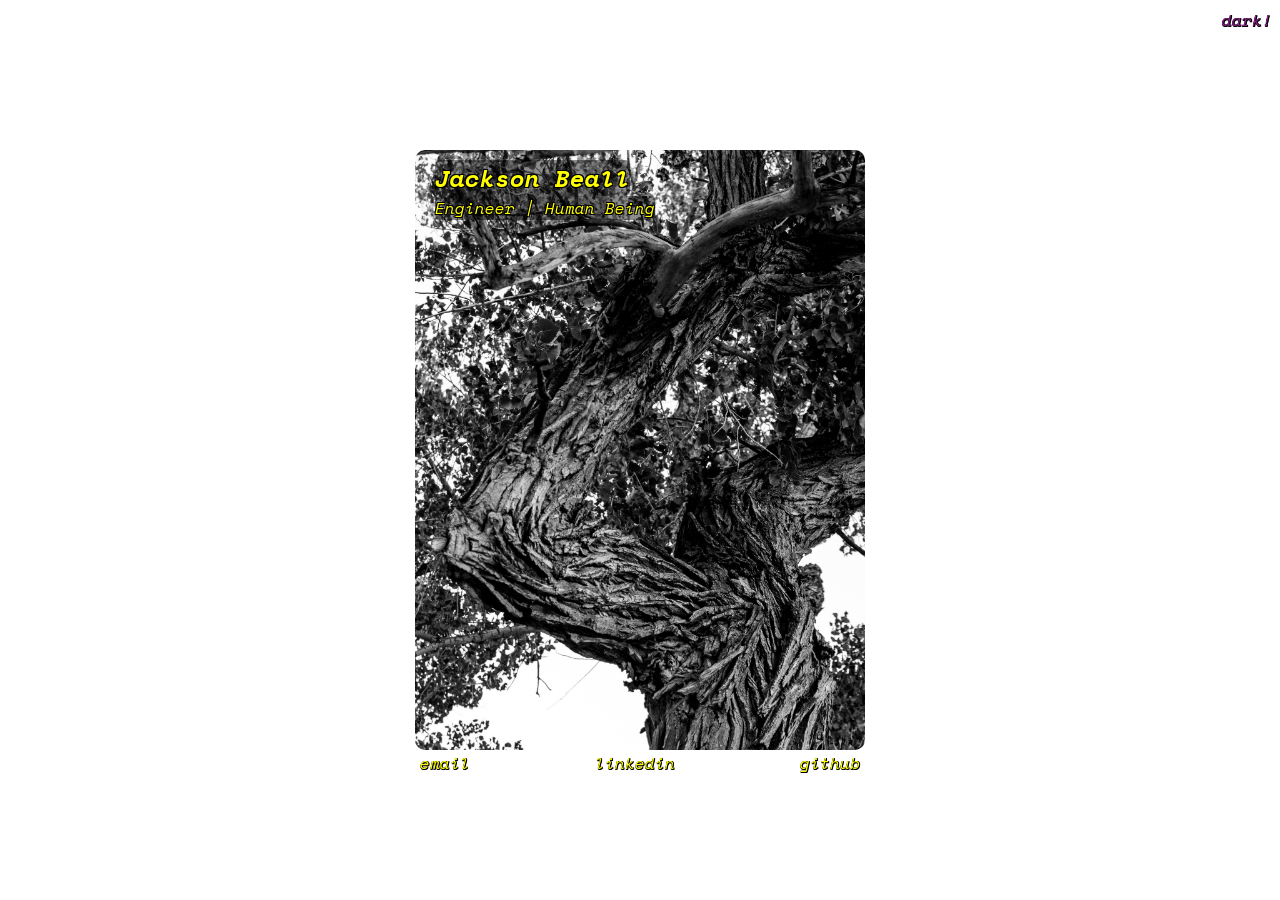
<file: home.html>
<!--- Nothing to see here! >
 -------------------------
        \   ^__^
         \  (oo)\_______
            (__)\       )\/\
                ||----w |
				||     ||
-->
<!DOCTYPE html>
<html>
<head>
	<meta name="viewport" content="width=device-width, initial-scale=1">
	<title>Jackson Lives Here Sometimes</title>
	<script type="text/javascript" src="app.js" async></script>
	<link rel="stylesheet" type="text/css" href="style.css?v=1.5">
	<link href="https://fonts.googleapis.com/css?family=Space+Mono:400,400i" rel="stylesheet">
	<link rel="icon" type="image/png" href="favicon-32.png" sizes="32x32"> 
	
</head>
<body>
	<a class="dark-text switch" id='toggle'>dark!</a>
	<div class=container>
	<div class=float id='main-img'>
		<div class="text title">
			<h2 class=back-fade>Jackson Beall</h2>
			<p class=back-fade>Engineer | Human Being</p>
		</div>
		<div class="text bottom" id=links>		
			<div class=list id=list>
				<a class='js-emailcopybtn' href='#'>email</a>
				<a href="https://www.linkedin.com/in/jacksonwb">linkedin</a>
				<a href="https://github.com/jacksonwb">github</a>
			</div>
		</div>
	</div>
	</div>
</body>
</html>
</file>
<file: style.css>
body {
	transition: background-color 0.5s ease-in;
}

p {
	text-shadow:
   -1px -1px 0 #000,
    1px -1px 0 #000,
    -1px 1px 0 #000,
     1px 1px 0 #000
}

h2 {
	text-shadow:
   -1px -1px 0 #000,
    1px -1px 0 #000,
    -1px 1px 0 #000,
     1px 1px 0 #000
}

.container {
	visibility: hidden;
	transition: opacity 0.25s ease-in;
	opacity: 0;
}

.float {
	position: absolute;
	display: flex;
	flex-direction: column;
	justify-content: space-between;
	top: 50%;
  	left: 50%;
 	transform: translate(-50%, -50%);
 	background-image: url("./images/tree.jpg");
 	background-size: cover;
 	border-radius: 10px;
 	height: 600px;
 	width: 450px;
}

.list {
	transform: translate(0px, 30px);
	display: flex;
	flex-direction: row;
	justify-content: space-between;
	list-style-type: none;
	margin: 5px;
	padding: 0;
	text-shadow:
   -0.5px -0.5px 0 #000,
    0.5px -0.5px 0 #000,
    -0.5px 0.5px 0 #000,
     0.5px 0.5px 0 #000;
}

.link-tail {
	opacity: 0.5;
	transition: 0.5s
}

.text {
	color: yellow;
	font-family: 'Space Mono', monospace;
	font-style: italic;
	word-wrap: break-word;
}

.dark-text {
	color: rgb(139, 35, 139);
	font-family: 'Space Mono', monospace;
	font-style: italic;
	word-wrap: break-word;
	text-shadow:
   -0.5px -0.5px 0 #000,
    0.5px -0.5px 0 #000,
    -0.5px 0.5px 0 #000,
     0.5px 0.5px 0 #000;
}

.switch {
	float: right;
}

.switch:hover {
	text-decoration: underline;
}

.back-fade {
	background-color: rgba(0, 0, 0, 0.438);
	border-radius: 5px;
	box-shadow: 1em;
}

.title {
	margin-left: 10px;
	margin-top: 10px;
	padding-left: 10px;
}

.text h2 {
	display: inline-block;
	margin: 0px;
	margin-right: 20px;
}

.text p {
	display: inline-block;
	margin: 0px;
}

.tooltip {
	text-align: center;
	background-color: rgba(75,75,75,0.6);
	border-radius: 5px;
	width: max-content;
	margin: auto;
	margin-top: 70%;
	max-width: 100%;
	transition: opacity 0.5s;

}

.tooltip p {
	padding: 6px;
	font-family: 'Space Mono', monospace;
	font-style: italic;
}

.list a {
	text-decoration: none;
	color: yellow;
}

.list a:hover {
	text-decoration: underline;
}

a:hover .link-tail {
	opacity: 1;
	transition: 0.5s;
}

@media only screen and (max-width: 480px) {
	html {
		font-size: 13px;
	}

	.float {
		width: 80vw;
		height: 120vw;
		min-width: 200px;
	}

	.tooltip {
		margin-top: 30%;
	}

	#toggle {
		border-radius: 30px;
		background-color: rgba(145, 145, 145, 0.582);
		padding: 10px;
	}

	#toggle:hover,active,visited {
		text-decoration: none;
	}
}

@media only screen and (max-height: 600px) {
	html {
		font-size: 12px;
	}

	.float {
		width: 53.33vh;
		height: 80vh;
	}

	#toggle {
		border-radius: 30px;
		background-color: rgba(145, 145, 145, 0.582);
		padding: 10px;
		text-decoration: none;
	}

	#toggle:hover,active,visited {
		text-decoration: none;
	}
}
</file>
